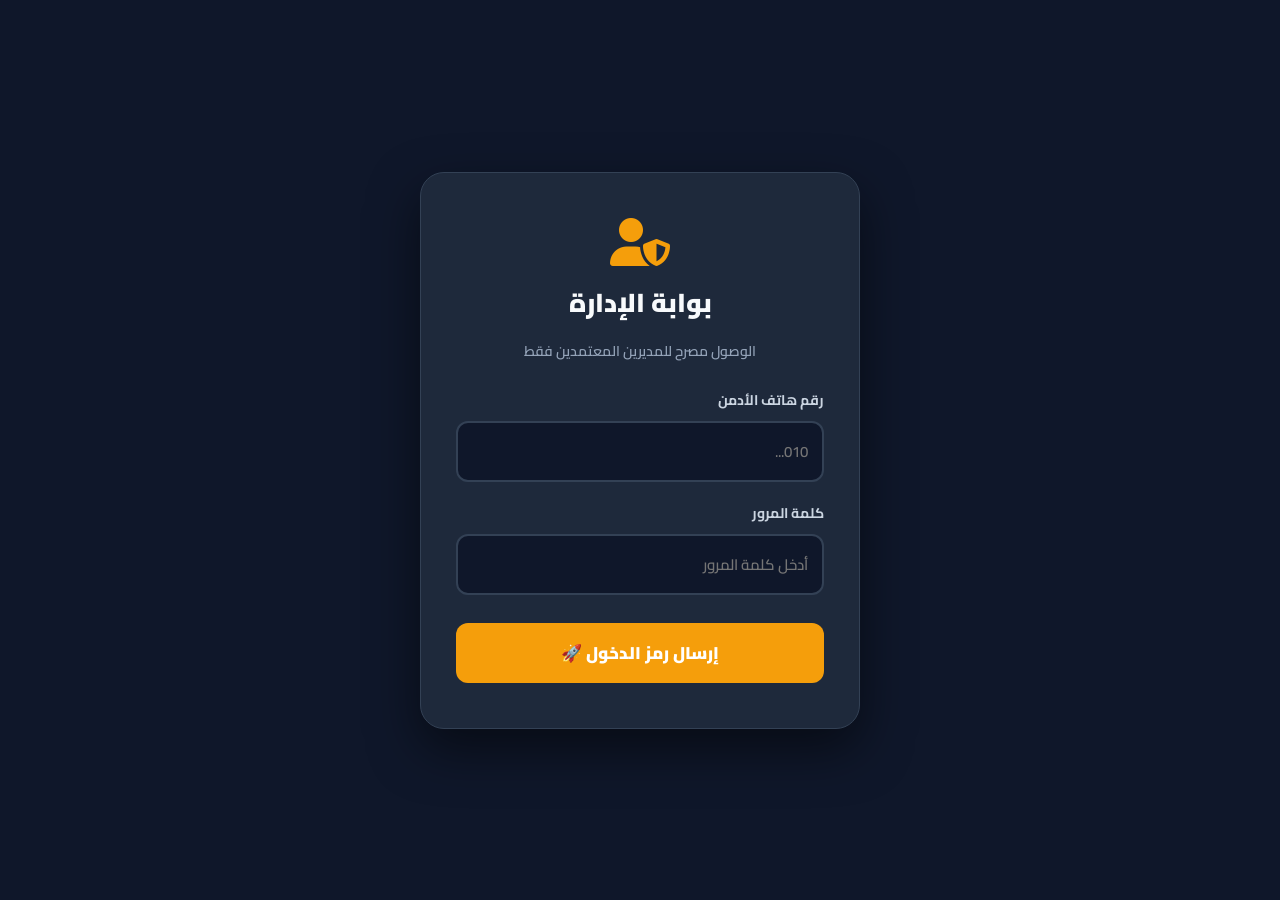
<file: admin-login.html>
<!DOCTYPE html>
<html lang="ar" dir="rtl">
<head>
    <meta charset="UTF-8">
    <meta name="viewport" content="width=device-width, initial-scale=1.0">
    <title>تسجيل دخول الإدارة - Primee</title>
    <link href="https://fonts.googleapis.com/css2?family=Cairo:wght@400;600;800;900&display=swap" rel="stylesheet">
    <link rel="stylesheet" href="https://cdnjs.cloudflare.com/ajax/libs/font-awesome/6.4.0/css/all.min.css">
    <link rel="stylesheet" href="style.css">
    <style>
        body { 
            background-color: #0f172a; 
            display: flex; 
            justify-content: center; 
            align-items: center; 
            min-height: 100vh; 
            margin: 0; 
            font-family: 'Cairo', sans-serif;
        }
        .admin-login-card { 
            background: #1e293b; 
            padding: 45px 35px; 
            border-radius: 24px; 
            box-shadow: 0 20px 50px rgba(0,0,0,0.5); 
            width: 100%; 
            max-width: 440px; 
            text-align: center; 
            border: 1px solid #334155; 
            box-sizing: border-box;
        }
        .admin-logo i { 
            font-size: 48px; 
            color: #f59e0b; 
            margin-bottom: 12px; 
        }
        .admin-login-card h2 { 
            color: #f8fafc; 
            font-size: 26px; 
            font-weight: 900; 
            margin: 0 0 8px 0; 
        }
        .admin-login-card p { 
            color: #94a3b8; 
            margin-bottom: 25px; 
            font-weight: 600; 
            font-size: 14px;
            line-height: 1.5;
        }
        .form-group { 
            margin-bottom: 18px; 
            text-align: right; 
        }
        .form-group label { 
            color: #cbd5e1; 
            display: block; 
            margin-bottom: 8px; 
            font-weight: 700; 
            font-size: 14px;
        }
        .form-group input { 
            width: 100%; 
            padding: 14px; 
            border-radius: 12px; 
            border: 2px solid #334155; 
            background: #0f172a; 
            color: #fff; 
            font-size: 15px; 
            font-family: 'Cairo'; 
            transition: 0.3s; 
            box-sizing: border-box;
            outline: none;
        }
        .form-group input:focus { 
            border-color: #f59e0b; 
        }
        .otp-input-field {
            text-align: center !important;
            letter-spacing: 6px;
            font-size: 24px !important;
            font-weight: 800;
        }
        .btn-admin-login { 
            width: 100%; 
            background: #f59e0b; 
            color: #fff; 
            border: none; 
            padding: 14px; 
            border-radius: 12px; 
            font-size: 17px; 
            font-weight: 900; 
            cursor: pointer; 
            transition: 0.3s; 
            font-family: 'Cairo'; 
            margin-top: 10px; 
        }
        .btn-admin-login:hover { 
            background: #d97706; 
            transform: translateY(-2px); 
            box-shadow: 0 10px 20px rgba(245, 158, 11, 0.3); 
        }
        .btn-admin-login:disabled {
            opacity: 0.6;
            cursor: not-allowed;
            transform: none;
        }
        .btn-back-step {
            background: transparent;
            border: none;
            color: #94a3b8;
            margin-top: 15px;
            cursor: pointer;
            font-family: 'Cairo';
            font-size: 13px;
            font-weight: 700;
            display: inline-flex;
            align-items: center;
            gap: 6px;
        }
        .btn-back-step:hover { color: #f8fafc; }
    </style>
</head>
<body>

    <div class="admin-login-card">
        <div class="admin-logo">
            <i class="fas fa-user-shield"></i>
        </div>
        <h2>بوابة الإدارة</h2>
        <p id="adminCardSubtitle">الوصول مصرح للمديرين المعتمدين فقط</p>

        <!-- الخطوة 1: الهاتف وكلمة المرور -->
        <form id="adminCredentialsForm">
            <div class="form-group">
                <label>رقم هاتف الأدمن</label>
                <input type="text" id="adminPhoneInput" placeholder="010..." required autocomplete="off">
            </div>
            <div class="form-group">
                <label>كلمة المرور</label>
                <input type="password" id="adminPasswordInput" placeholder="أدخل كلمة المرور" required>
            </div>
            <button type="submit" class="btn-admin-login" id="btnSendAdminOtp">إرسال رمز الدخول 🚀</button>
        </form>

        <!-- الخطوة 2: إدخال OTP (مخفي افتراضياً) -->
        <form id="adminOtpForm" style="display: none;">
            <div class="form-group">
                <label style="text-align: center;">أدخل كود التحقق (OTP) المرسل لواتساب</label>
                <input type="text" id="adminOtpInput" class="otp-input-field" placeholder="------" maxlength="6" required autocomplete="one-time-code">
            </div>
            <button type="submit" class="btn-admin-login" id="btnVerifyAdminOtp" style="background: #10b981;">تأكيد الدخول للنظام ✔️</button>
            <button type="button" class="btn-back-step" id="btnBackToStep1"><i class="fas fa-arrow-right"></i> الرجوع لتعديل البيانات</button>
        </form>
    </div>

    <!-- نافذة التنبيهات -->
    <div class="modal-overlay" id="alertModal">
        <div class="modal-content" style="background: #1e293b; border-color: #334155;">
            <div class="modal-icon" style="color: #ef4444;"><i class="fas fa-exclamation-triangle"></i></div>
            <h3 id="alertTitle" style="color: #f8fafc;">تنبيه</h3>
            <p id="alertMessage" style="color: #94a3b8;">رسالة</p>
            <button class="btn-close-modal" onclick="closeAlertModal()" style="background: #ef4444;">حسناً</button>
        </div>
    </div>

    <script type="module" src="admin-login.js"></script>
    <script>
        function showAlert(title, message) {
            document.getElementById('alertTitle').textContent = title;
            document.getElementById('alertMessage').textContent = message;
            document.getElementById('alertModal').classList.add('active');
        }
        function closeAlertModal() {
            document.getElementById('alertModal').classList.remove('active');
        }
    </script>
</body>
</html>
</file>
<file: style.css>
/* ==========================================================================
   1. المتغيرات والألوان (Variables)
========================================================================== */
:root {
    --bg-body: #f4f7f6;
    --bg-card: #ffffff;
    --text-main: #1e293b;
    --text-muted: #64748b;
    --input-bg: #f8fafc;
    --input-border: #cbd5e1;
    --primary-color: #5b21b6; 
    --primary-hover: #4c1d95;
    --primary-color-rgb: 91, 33, 182;
    --plyr-color-main: #5b21b6; 
}

[data-theme="dark"] {
    --bg-body: #0f172a;
    --bg-card: #1e293b;
    --text-main: #f8fafc;
    --text-muted: #94a3b8;
    --input-bg: #334155;
    --input-border: #475569;
}

/* ==========================================================================
   2. الإعدادات العامة والتخطيط الأساسي (Globals)
========================================================================== */
* { box-sizing: border-box; font-family: 'Cairo', sans-serif; transition: all 0.3s ease; }

body { 
    background-color: var(--bg-body); 
    color: var(--text-main); 
    margin: 0; padding: 0; 
    display: block; 
    min-height: 100vh; 
}

body:not(.index-body):not(.dashboard-body):not(.watch-page-body):not(.parent-report-body) {
    display: flex; justify-content: center; align-items: center; padding: 20px;
}

/* ==========================================================================
   3. الشريط العلوي (Navbar) والقائمة الجانبية
========================================================================== */
.main-navbar {
    display: flex; justify-content: space-between; align-items: center;
    background: var(--bg-card); padding: 15px 40px; box-shadow: 0 4px 20px rgba(0,0,0,0.04);
    position: sticky; top: 0; z-index: 999; border-bottom: 1px solid var(--input-border);
}
.nav-right-side { display: flex; align-items: center; gap: 20px; }
.btn-hamburger { background: none; border: none; font-weight: 800; font-size: 16px; color: var(--text-main); cursor: pointer; display: flex; align-items: center; gap: 8px;}
.nav-brand { color: var(--primary-color); font-size: 24px; font-weight: 900; }
.nav-brand span { color: var(--text-main); }
.nav-links { display: flex; list-style: none; gap: 25px; margin: 0; padding: 0; }
.nav-links a { text-decoration: none; color: var(--text-muted); font-weight: 800; }
.nav-links a:hover, .nav-links a.active { color: var(--primary-color); }
.nav-left-side { display: flex; align-items: center; gap: 15px; }

.btn-nav-login { text-decoration: none; color: var(--primary-color); border: 2px solid var(--primary-color); padding: 8px 20px; border-radius: 12px; font-weight: 800; background: transparent; }
.btn-nav-login:hover { background: var(--primary-color); color: #fff; }
.btn-nav-signup { text-decoration: none; background: var(--primary-color); color: #fff; padding: 10px 25px; border-radius: 12px; font-weight: 800; border: 2px solid var(--primary-color);}
.btn-nav-signup:hover { background: var(--primary-hover); transform: translateY(-2px); }

.theme-toggle { background: var(--input-bg); border: 1px solid var(--input-border); border-radius: 50%; width: 45px; height: 45px; font-size: 20px; cursor: pointer; display: flex; justify-content: center; align-items: center; color: var(--text-main); margin-right: 15px; }
.theme-toggle:hover { transform: rotate(15deg); }

.nav-bell-wrapper { position: relative; cursor: pointer; display: flex; align-items: center; justify-content: center; width: 45px; height: 45px; background: var(--input-bg); border: 1px solid var(--input-border); border-radius: 50%; color: var(--text-main); margin-right: 5px;}
.nav-bell-wrapper:hover { background: rgba(91, 33, 182, 0.1); color: var(--primary-color); border-color: var(--primary-color); }
.nav-bell-wrapper .badge { position: absolute; top: 8px; right: 8px; background: #ef4444; width: 10px; height: 10px; border-radius: 50%; border: 2px solid var(--bg-card); display: none; }
.notifications-dropdown { position: absolute; top: 60px; left: 0; width: 320px; background: var(--bg-card); border-radius: 15px; box-shadow: 0 10px 30px rgba(0,0,0,0.1); border: 1px solid var(--input-border); opacity: 0; visibility: hidden; transform: translateY(10px); transition: 0.3s ease; z-index: 1000; padding: 15px; max-height: 400px; overflow-y: auto;}
.notifications-dropdown.active { opacity: 1; visibility: visible; transform: translateY(0); }
.notifications-dropdown h4 { margin: 0 0 15px 0; color: var(--text-main); font-weight: 900; font-size: 16px; border-bottom: 1px solid var(--input-border); padding-bottom: 10px;}
.notif-item { display: flex; gap: 15px; padding: 10px 0; border-bottom: 1px dashed var(--input-border); }
.notif-item:last-child { border-bottom: none; padding-bottom: 0; }
.notif-icon { width: 40px; height: 40px; border-radius: 50%; display: flex; justify-content: center; align-items: center; background: rgba(91, 33, 182, 0.1); color: var(--primary-color); flex-shrink: 0; font-size: 18px;}
.notif-text p { margin: 0 0 5px 0; font-size: 13px; font-weight: 700; color: var(--text-main); line-height: 1.4;}
.notif-text span { font-size: 11px; color: var(--text-muted); font-weight: 600; }

.logged-in-badge { display: flex; align-items: center; gap: 12px; background: var(--input-bg); padding: 6px 15px; border-radius: 30px; border: 1px solid var(--input-border); cursor: pointer; }
.logged-in-badge:hover { border-color: var(--primary-color); }
.badge-avatar { width: 35px; height: 35px; background: var(--primary-color); color: #fff; border-radius: 50%; display: flex; justify-content: center; align-items: center; overflow: hidden; }
.badge-info { display: flex; flex-direction: column; }
.badge-info .s-name { font-weight: 800; color: var(--text-main); font-size: 14px; }
.badge-info .s-wallet { font-weight: 800; color: #10b981; font-size: 12px; }

.side-drawer { position: fixed; top: 0; right: -300px; width: 280px; height: 100vh; background: var(--bg-card); border-left: 1px solid var(--input-border); box-shadow: -5px 0 25px rgba(0,0,0,0.1); z-index: 1001; display: flex; flex-direction: column; overflow: hidden; transition: 0.4s ease; }
.side-drawer.open { right: 0; }
.drawer-header { flex-shrink: 0; display: flex; justify-content: space-between; align-items: center; padding: 25px; border-bottom: 1px solid var(--input-border); }
.btn-close-drawer { background: none; border: none; font-size: 20px; color: var(--text-muted); cursor: pointer; }
.drawer-links { flex-grow: 1; overflow-y: auto; list-style: none; padding: 20px; margin: 0; display: flex; flex-direction: column; gap: 10px; }
.drawer-links a { display: flex; align-items: center; gap: 15px; text-decoration: none; color: var(--text-main); font-weight: 700; padding: 12px; border-radius: 10px; background: var(--input-bg); }
.drawer-links a:hover { background: rgba(var(--primary-color-rgb), 0.1); color: var(--primary-color); }
.drawer-overlay { position: fixed; top: 0; left: 0; width: 100%; height: 100%; background: rgba(0,0,0,0.6); z-index: 1000; display: none; backdrop-filter: blur(3px); }
.drawer-overlay.active { display: block; }

.mobile-user-profile-card { background: linear-gradient(135deg, var(--bg-card), var(--input-bg)); border: 1px solid var(--input-border); border-radius: 16px; padding: 20px; margin: 20px; text-align: center; box-shadow: 0 10px 25px rgba(0,0,0,0.05); }
.mobile-user-profile-card .m-avatar { width: 65px; height: 65px; margin: 0 auto 15px auto; background: var(--primary-color); color: #fff; border-radius: 50%; display: flex; justify-content: center; align-items: center; font-size: 30px; box-shadow: 0 5px 15px rgba(91,33,182,0.3); border: 3px solid #fff; overflow: hidden; }
.mobile-user-profile-card h4 { margin: 0 0 5px 0; font-size: 18px; font-weight: 900; color: var(--text-main); }
.mobile-user-profile-card .m-wallet { display: inline-block; background: rgba(16, 185, 129, 0.1); color: #10b981; padding: 5px 15px; border-radius: 20px; font-weight: 900; font-size: 14px; margin-bottom: 15px;}
.btn-logout-premium { width: 100%; background: rgba(239, 68, 68, 0.05); color: #ef4444; border: 1px solid rgba(239, 68, 68, 0.2); padding: 10px; border-radius: 12px; font-weight: 800; font-family: 'Cairo'; cursor: pointer; transition: 0.3s; }
.btn-logout-premium:hover { background: #ef4444; color: #fff; }
/* ==========================================================================
   تنسيق أزرار الدخول وإنشاء حساب في القائمة الجانبية (لاب توب وموبايل)
========================================================================== */
.mobile-auth-wrapper {
    display: flex;
    gap: 10px;
    padding: 20px;
    border-bottom: 1px solid var(--input-border);
    background: var(--bg-card);
}

.btn-primary-mobile {
    flex: 1;
    text-align: center;
    text-decoration: none;
    background: var(--primary-color);
    color: #fff !important;
    padding: 10px;
    border-radius: 12px;
    font-weight: 800;
    font-size: 14px;
    border: 2px solid var(--primary-color);
    box-shadow: 0 4px 10px rgba(91, 33, 182, 0.2);
    transition: 0.3s ease;
}

.btn-primary-mobile:hover {
    background: var(--primary-hover);
    transform: translateY(-2px);
}

.btn-secondary-mobile {
    flex: 1;
    text-align: center;
    text-decoration: none;
    background: transparent;
    color: var(--primary-color) !important;
    padding: 10px;
    border-radius: 12px;
    font-weight: 800;
    font-size: 14px;
    border: 2px solid var(--primary-color);
    transition: 0.3s ease;
}

.btn-secondary-mobile:hover {
    background: var(--primary-color);
    color: #fff !important;
    transform: translateY(-2px);
}
/* ==========================================================================
   4. المكونات المشتركة
========================================================================== */
.stats-grid { display: grid; grid-template-columns: repeat(auto-fit, minmax(200px, 1fr)); gap: 20px; margin-bottom: 30px; }
.stat-card { background: var(--bg-card); padding: 25px; border-radius: 20px; border: 1px solid var(--input-border); display: flex; align-items: center; gap: 15px; box-shadow: 0 5px 15px rgba(0,0,0,0.02); }
.stat-icon { width: 55px; height: 55px; border-radius: 50%; display: flex; justify-content: center; align-items: center; font-size: 26px; background: rgba(91,33,182,0.1); color: var(--primary-color); flex-shrink: 0; }
.stat-info { display: flex; flex-direction: column; text-align: right; }
.stat-info h3 { margin: 0; font-size: 26px; color: var(--text-main); font-weight: 900; }
.stat-info p { margin: 0; color: var(--text-muted); font-size: 15px; font-weight: 700; }

.modern-table { width: 100%; border-collapse: collapse; background: var(--bg-card); border-radius: 20px; overflow: hidden; border: 1px solid var(--input-border); box-shadow: 0 5px 20px rgba(0,0,0,0.02); margin-top: 15px; }
.modern-table th, .modern-table td { padding: 18px 20px; text-align: right; border-bottom: 1px solid var(--input-border); color: var(--text-main); font-weight: 700; }
.modern-table th { background: var(--input-bg); font-weight: 900; font-size: 16px; }

/* ==========================================================================
   5. الصفحة الرئيسية (Hero Section) للاب توب
========================================================================== */
.hero-section { padding-bottom: 0 !important; }
.hero-flex-container { position: relative; z-index: 2; width: 100%; max-width: 1300px; margin: 0 auto; padding: 0 20px 0 20px; display: flex; align-items: flex-end !important; justify-content: space-between; flex-wrap: nowrap; gap: 20px; min-height: 600px !important; }

.hero-content { flex: 1.2; text-align: right; z-index: 20 !important; position: relative; display: flex; flex-direction: column; justify-content: center; padding-bottom: 60px; }

.hero-badge { background: var(--bg-card); color: var(--primary-color); padding: 12px 30px; border-radius: 40px; font-weight: 900; font-size: 16px; display: inline-flex; align-items: center; gap: 8px; margin-bottom: 25px; box-shadow: 0 10px 25px rgba(0,0,0,0.08); align-self: flex-start; border: 1px solid rgba(91, 33, 182, 0.1); }
.hero-content h1 { font-size: 60px; font-weight: 900; color: var(--text-main); line-height: 1.2; margin: 0 0 20px 0; text-shadow: 0 2px 10px rgba(0,0,0,0.1); }
.hero-content h1 span { color: var(--primary-color); }
.hero-content p { color: var(--text-main); font-size: 18px; line-height: 1.8; margin-bottom: 30px; font-weight: 700; text-shadow: 0 2px 5px rgba(255,255,255,0.4); max-width: 600px; }

.hero-buttons { display: flex; gap: 15px; position: relative; z-index: 30 !important; }
.btn-primary-hero { text-decoration: none; background: var(--primary-color); color: #fff; padding: 15px 35px; border-radius: 12px; font-weight: 900; font-size: 18px; display: flex; align-items: center; gap: 10px; border: 2px solid var(--primary-color); box-shadow: 0 10px 20px rgba(91,33,182,0.2);}
.btn-primary-hero:hover { background: var(--primary-hover); transform: translateY(-3px); box-shadow: 0 15px 25px rgba(91,33,182,0.4); }
.btn-secondary-hero { text-decoration: none; background: var(--bg-card); color: var(--text-main); border: 2px solid var(--input-border); padding: 15px 35px; border-radius: 12px; font-weight: 900; font-size: 18px; display: flex; align-items: center; gap: 10px; box-shadow: 0 10px 20px rgba(0,0,0,0.05);}
.btn-secondary-hero:hover { border-color: var(--primary-color); color: var(--primary-color); transform: translateY(-3px); }

.hero-image { flex: 1; display: flex; flex-direction: column; justify-content: flex-end !important; align-items: center; position: relative; z-index: 5 !important; height: 600px !important; width: 100%; max-width: 500px !important; }
.flying-logo { width: 160px !important; position: absolute; top: 40px !important; left: 0px; z-index: 15; filter: drop-shadow(0 10px 15px rgba(0,0,0,0.2)); animation: smoothFloat 4s ease-in-out infinite alternate; }
.hero-fade-slider { width: 100% !important; height: 100% !important; overflow: visible !important; position: absolute !important; bottom: 0 !important; left: 0 !important; }
.hero-slide-fade { background: transparent !important; box-shadow: none !important; border: none !important; height: 100% !important; display: flex !important; flex-direction: column !important; justify-content: flex-end !important; align-items: center !important; text-align: center; padding-bottom: 40px !important; }
.teacher-glow-bg { position: absolute !important; bottom: 10% !important; left: 50%; transform: translateX(-50%); width: 350px !important; height: 350px !important; background: radial-gradient(circle, var(--primary-color) 0%, transparent 70%); border-radius: 50%; z-index: 1; opacity: 0.6; animation: pulseGlow 3s infinite alternate; }
.teacher-fade-png { position: absolute !important; bottom: -10px !important; left: 50% !important; transform: translateX(-50%) !important; height: 95% !important; width: auto !important; min-width: 350px !important; object-fit: contain !important; object-position: bottom !important; z-index: 2; filter: drop-shadow(0 20px 30px rgba(0,0,0,0.5)); transition: 0.4s ease-out; margin: 0 !important; }
.hero-slide-fade:hover .teacher-fade-png { transform: translateX(-50%) scale(1.05) !important; }

.bottom-cloud-fade { position: absolute; bottom: 0; left: 0; width: 100%; height: 35%; background: linear-gradient(to top, var(--bg-card) 5%, transparent 100%); z-index: 10 !important; pointer-events: none; border-radius: 0 0 30px 30px; }

.hero-teacher-info { text-align: center; width: 100%; opacity: 0; transform: translateY(20px); transition: 0.4s ease; position: absolute; bottom: 20px; z-index: 20 !important; display: flex; flex-direction: column; align-items: center; gap: 5px; }
.swiper-slide-active .hero-teacher-info { opacity: 1; transform: translateY(0); }
.hero-teacher-name { font-size: 20px !important; font-weight: 900 !important; color: var(--text-main); background: rgba(255,255,255,0.9); padding: 5px 25px; border-radius: 20px; box-shadow: 0 5px 15px rgba(0,0,0,0.1); margin: 0 !important; font-family: 'Cairo', sans-serif; }
.hero-teacher-subject { background: var(--primary-color); color: #fff; padding: 5px 25px !important; border-radius: 20px; font-size: 16px !important; font-weight: bold; z-index: 15; box-shadow: 0 4px 15px rgba(91,33,182,0.4); display: inline-block;}

@keyframes pulseGlow { 0% { transform: scale(1) translateX(-50%); opacity: 0.4; } 100% { transform: scale(1.1) translateX(-45%); opacity: 0.7; } }
@keyframes smoothFloat { 0% { transform: translateY(0px); } 100% { transform: translateY(-15px); } }

/* ==========================================================================
   🚨 6. تظبيط الموبايل الشامل (Responsive) - العظمة وإنقاذ الخراب 🚨
========================================================================== */
@media (max-width: 991px) {
    /* النافبار */
    .main-navbar { padding: 10px 15px !important; flex-wrap: nowrap !important; } 
    .nav-links, .btn-nav-login, .btn-nav-signup, .logged-in-badge { display: none !important; } 
    
    .nav-right-side { gap: 10px !important; }
    .theme-toggle, .nav-bell-wrapper { width: 35px !important; height: 35px !important; font-size: 14px !important; margin-right: 0 !important;}
    .nav-brand { font-size: 20px !important; }
    .btn-hamburger { font-size: 14px !important; padding: 5px !important; }

    /* 🚨 الهيرو سيكشن - بناء طبيعي واحترافي 🚨 */
    .hero-wrapper {
        border-radius: 20px !important;
        margin: 15px !important;
        overflow: hidden !important;
    }
    
    .hero-flex-container { 
        display: flex !important;
        flex-direction: column !important; 
        align-items: center !important;
        text-align: center !important; 
        padding: 30px 15px 0 15px !important; 
        gap: 0 !important; 
        min-height: 650px !important; /* طول مناسب جداً يلم كل حاجة براحتها */
        position: relative !important;
    }
    
    /* 1. قسم النص (البادج والعنوان) - طبيعي بدون Position */
    .hero-content { 
        position: relative !important; 
        flex: none !important; 
        width: 100% !important; 
        padding: 0 !important; 
        z-index: 20 !important; 
        display: flex !important;
        flex-direction: column !important;
        align-items: center !important;
    }
    .hero-badge { margin: 0 auto 10px auto !important; font-size: 12px !important; padding: 6px 15px !important;}
    .hero-content h1 { font-size: 28px !important; margin: 0 0 10px 0 !important; line-height: 1.4 !important; }
    .hero-content p { display: none !important; } /* إخفاء النص الطويل */
    
    /* 🚨 2. قسم الأزرار - نزلناه بشكل طبيعي تحت العنوان، ومستحيل يركب عليه 🚨 */
    .hero-buttons { 
        position: relative !important; /* 👈 السر هنا: لغينا الـ Absolute */
        bottom: auto !important; 
        left: auto !important; 
        transform: none !important; 
        width: 90% !important; 
        display: flex !important;
        flex-direction: row !important; 
        justify-content: center !important; 
        gap: 10px !important; 
        z-index: 30 !important; 
        margin: 15px auto 0 auto !important; /* 👈 مسافة فوقه وتحته ليفصل عن النص والصورة */
    }
    .btn-primary-hero, .btn-secondary-hero { 
        flex: 1 !important; 
        padding: 12px 5px !important; 
        font-size: 13px !important; 
        text-align: center !important;
        justify-content: center !important; 
        border-radius: 12px !important; 
        white-space: nowrap !important; 
    }
    
    /* 🚨 3. صورة المدرس - في الأرضية تماماً 🚨 */
    .hero-image { 
        position: absolute !important;
        bottom: 0 !important;
        left: 0 !important;
        width: 100% !important; 
        height: 420px !important; /* ارتفاع المدرس ثابت عشان ميطلعش لفوق */
        margin: 0 !important; 
        z-index: 5 !important; 
    }
    .hero-fade-slider { width: 100% !important; height: 100% !important; position: absolute !important; bottom: 0 !important; left: 0 !important; transform: none !important;}
    
    .teacher-fade-png { 
        position: absolute !important;
        bottom: -5px !important; /* لازق في الأرض */
        left: 50% !important; 
        transform: translateX(-50%) !important;
        height: 100% !important;
        max-height: 420px !important;
        width: auto !important;
        object-fit: contain !important;
        object-position: bottom !important;
        margin: 0 !important;
    } 
    .teacher-glow-bg { width: 220px !important; height: 220px !important; bottom: 10% !important; }
    
    /* إخفاء معلومات المدرس واللوجو الطاير */
    .hero-teacher-info { display: none !important; }
    .flying-logo { display: none !important; }

    /* زرار ماجي (آمن في الأسفل يمين) */
    .floating-ai-btn {
        bottom: 20px !important;
        right: 15px !important;
        padding: 8px 12px !important;
        font-size: 13px !important;
        z-index: 9999 !important;
    }
    .floating-ai-btn img { width: 22px !important; height: 22px !important; }

    /* باقي الأقسام العادية في الموبايل */
    .creative-tip-card { flex-direction: column-reverse; text-align: center; padding: 40px 20px 30px; gap: 20px; }
    .creative-tip-card.reverse { flex-direction: column-reverse; }
    .creative-tip-content p { max-width: 100%; }
    .creative-tip-number { top: -10px; right: 50%; transform: translateX(50%); font-size: 100px; }
    .section-header { flex-direction: column; gap: 15px; text-align: center; }
    .about-card, .footer-card { padding: 30px 20px; }
    .footer-contact-info { flex-direction: column; width: 100%; }
    .footer-bottom { flex-direction: column; justify-content: center; }
    
    .split-container { flex-direction: column; min-height: auto; border-radius: 20px; }
    .brand-side { padding: 30px 20px; }
    .form-side { padding: 30px 20px; }
    .two-cols { flex-direction: column; gap: 0; }

    .dashboard-container, .watch-container { grid-template-columns: 1fr; margin-top: 20px; }
    .dash-header { flex-direction: column-reverse; align-items: flex-start; }
    .search-bar { width: 100%; max-width: 100%; }
    
    .mobile-dash-header { display: flex; }
    .dash-sidebar { position: fixed; top: 0; right: -300px; width: 280px; height: 100vh; z-index: 1005; border-radius: 0; border: none; border-left: 1px solid var(--input-border); transition: 0.4s ease; display: flex; flex-direction: column; background: var(--bg-card); box-shadow: -5px 0 25px rgba(0,0,0,0.1); }
    .dash-sidebar.active { right: 0; }
    .close-mobile-sidebar { display: block; }
    
    .parent-report-body .report-header, .parent-report-body .student-card { flex-direction: column; text-align: center; justify-content: center; }
    .parent-report-body .student-info p { justify-content: center; }
    .modern-table { display: block; overflow-x: auto; white-space: nowrap; }
}

/* ==========================================================================
   7. باقي التصميمات (الكورسات والباقات) 
========================================================================== */
.latest-courses-slider .swiper-slide, 
.top-courses-slider .swiper-slide,
.packages-slider .swiper-slide { width: 320px !important; height: auto; }

.course-slide-card { background: var(--bg-card); border: 1px solid var(--input-border); border-radius: 15px; padding: 15px; text-align: right; display: flex; flex-direction: column; height: 100%; transition: 0.3s; }
.course-slide-card:hover { border-color: var(--primary-color); box-shadow: 0 10px 25px rgba(91,33,182,0.1); transform: translateY(-5px); }
.c-slide-img { aspect-ratio: 16/9; border-radius: 10px; margin-bottom: 15px; background-color: #0f172a; background-size: cover; background-position: center; }

.section-header { display: flex; justify-content: space-between; align-items: center; margin-bottom: 30px; }
.section-header h2 { font-size: 32px; font-weight: 900; color: var(--text-main); margin: 0; }
.view-all { color: var(--primary-color); font-weight: 800; text-decoration: none; display: flex; align-items: center; gap: 8px; }

.packages-filters-container { display: flex; justify-content: center; gap: 15px; margin: 40px auto; flex-wrap: wrap; padding: 0 20px; }
.modern-filter-btn { background: var(--bg-card); border: 2px solid var(--input-border); color: var(--text-muted); padding: 12px 25px; border-radius: 15px; font-size: 16px; font-weight: 800; cursor: pointer; }
.modern-filter-btn:hover { border-color: var(--primary-color); color: var(--primary-color); transform: translateY(-3px); }
.modern-filter-btn.active { background: var(--primary-color); color: #fff; border-color: var(--primary-color); box-shadow: 0 8px 20px rgba(91, 33, 182, 0.3); }

.sub-filters-container { display: none; justify-content: center; gap: 10px; margin-top: 15px; margin-bottom: 25px; flex-wrap: wrap; padding: 0 20px; animation: fadeIn 0.3s ease; }
.sub-filter-btn { background: var(--input-bg); border: 1px solid var(--input-border); color: var(--text-muted); padding: 8px 20px; border-radius: 20px; font-size: 14px; font-weight: 700; cursor: pointer; transition: 0.3s; }
.sub-filter-btn:hover { border-color: var(--primary-color); color: var(--primary-color); }
.sub-filter-btn.active { background: rgba(91,33,182,0.1); color: var(--primary-color); border-color: var(--primary-color); }

@keyframes fadeIn { from { opacity: 0; transform: translateY(-10px); } to { opacity: 1; transform: translateY(0); } }

.teachers-section { max-width: 1200px; margin: 80px auto; padding: 0 20px; }
.teachers-slider { padding: 40px 0 60px 0 !important; overflow: hidden; }
.teachers-slider .swiper-slide { width: 320px; height: 320px; opacity: 0.4; transition: opacity 0.3s ease; border-radius: 20px; overflow: hidden; position: relative; box-shadow: 0 10px 30px rgba(0,0,0,0.1); }
.teachers-slider .swiper-slide-active { opacity: 1; box-shadow: 0 15px 40px rgba(91, 33, 182, 0.4); }
.cover-card-img { width: 100%; height: 100%; object-fit: cover; }
.cover-card-fade { position: absolute; bottom: 0; left: 0; width: 100%; height: 70%; background: linear-gradient(to top, rgba(15, 23, 42, 1) 10%, rgba(91, 33, 182, 0.8) 60%, transparent 100%); display: flex; flex-direction: column; justify-content: flex-end; padding: 20px; text-align: center; }
.cover-card-fade h3 { color: #fff; margin: 0 0 5px 0; font-size: 24px; font-weight: 900; text-shadow: 0 2px 4px rgba(0,0,0,0.5); }
.cover-card-fade p { color: #cbd5e1; margin: 0 0 15px 0; font-size: 14px; font-weight: 700; }
.cover-card-btn { background: #f59e0b; color: #fff; border: none; padding: 12px; border-radius: 12px; font-family: 'Cairo'; font-weight: 800; font-size: 15px; cursor: pointer; transition: 0.3s; }
.cover-card-btn:hover { background: #d97706; transform: translateY(-2px); }

.swiper-button-next, .swiper-button-prev { color: #3b82f6 !important; background: #fff; width: 45px !important; height: 45px !important; border-radius: 50%; box-shadow: 0 5px 15px rgba(0,0,0,0.1); top: auto !important; bottom: 0px !important; }
.swiper-button-next::after, .swiper-button-prev::after { font-size: 20px !important; font-weight: bold; }
.swiper-pagination-bullet-active { background-color: var(--primary-color) !important; }

.teachers-grid-active .swiper-wrapper { grid-template-columns: repeat(auto-fill, minmax(280px, 1fr)) !important; }
.teachers-grid-active .swiper-slide { width: 100% !important; margin-right: 0 !important; opacity: 1 !important; height: auto !important; aspect-ratio: 1/1; transform: none !important; }
.teachers-grid-active .swiper-pagination, .teachers-grid-active .swiper-button-next, .teachers-grid-active .swiper-button-prev { display: none !important; }

.packages-grid { display: grid; grid-template-columns: repeat(auto-fill, minmax(320px, 1fr)); gap: 30px; }
.premium-package-card { background: linear-gradient(145deg, var(--bg-card), var(--input-bg)); border-radius: 24px; padding: 30px; border: 1px solid rgba(91, 33, 182, 0.2); box-shadow: 0 10px 30px rgba(0,0,0,0.05); position: relative; overflow: hidden; transition: 0.4s ease; display: flex; flex-direction: column; z-index: 1; height: 100%;}
.premium-package-card::before { content: ''; position: absolute; top: -50%; left: -50%; width: 200%; height: 200%; background: radial-gradient(circle, rgba(91,33,182,0.05) 0%, transparent 70%); z-index: -1; transition: 0.5s; }
.premium-package-card:hover { transform: translateY(-10px); border-color: var(--primary-color); box-shadow: 0 20px 40px rgba(91, 33, 182, 0.15); }
.premium-package-card:hover::before { background: radial-gradient(circle, rgba(245,158,11,0.08) 0%, transparent 70%); }
.pkg-glow-image { width: 100%; aspect-ratio: 16/9; background-color: #0f172a; border-radius: 16px; margin-bottom: 20px; box-shadow: 0 5px 15px rgba(0,0,0,0.2); object-fit: cover; }

/* ==========================================================================
   8. قسم النصائح
========================================================================== */
.creative-tips-section { max-width: 900px; margin: 80px auto; padding: 0 20px; }
.creative-tips-container { display: flex; flex-direction: column; gap: 30px; }
.creative-tip-card { display: flex; align-items: center; justify-content: space-between; padding: 30px 40px; border-radius: 24px; position: relative; overflow: hidden; box-shadow: 0 10px 30px rgba(0,0,0,0.05); }
.creative-tip-card:hover { transform: translateY(-5px); }
.creative-tip-card.reverse { flex-direction: row-reverse; }
.creative-tip-content { flex: 1; z-index: 2; padding: 0 20px;}
.creative-tip-number { position: absolute; top: -20px; left: -10px; font-size: 140px; font-weight: 900; color: #000; opacity: 0.05; line-height: 1; font-family: sans-serif; }
.creative-tip-card.reverse .creative-tip-number { left: auto; right: -10px; }
.creative-tip-content h3 { font-size: 24px; color: #1e293b; margin: 0 0 10px 0; font-weight: 900; }
.creative-tip-content p { font-size: 16px; color: #334155; margin: 0; line-height: 1.6; font-weight: 600;}
.creative-tip-image { width: 140px; z-index: 2; }
.creative-tip-image img { width: 100%; height: auto; filter: drop-shadow(0 10px 15px rgba(0,0,0,0.1)); }

.creative-tip-card.style-1 { background-color: #d1fae5; border: 1px solid #a7f3d0; }
.creative-tip-card.style-2 { background-color: #cffafe; border: 1px solid #bae6fd; }
.creative-tip-card.style-3 { background-color: #e0e7ff; border: 1px solid #c7d2fe; }
.creative-tip-card.style-4 { background-color: #fef3c7; border: 1px solid #fde68a; }

[data-theme="dark"] .creative-tip-card.style-1 { background-color: rgba(16, 185, 129, 0.1) !important; border-color: rgba(16, 185, 129, 0.2) !important; }
[data-theme="dark"] .creative-tip-card.style-2 { background-color: rgba(14, 165, 233, 0.1) !important; border-color: rgba(14, 165, 233, 0.2) !important; }
[data-theme="dark"] .creative-tip-card.style-3 { background-color: rgba(99, 102, 241, 0.1) !important; border-color: rgba(99, 102, 241, 0.2) !important; }
[data-theme="dark"] .creative-tip-card.style-4 { background-color: rgba(245, 158, 11, 0.1) !important; border-color: rgba(245, 158, 11, 0.2) !important; }
[data-theme="dark"] .creative-tip-content h3 { color: var(--text-main) !important; }
[data-theme="dark"] .creative-tip-content p { color: var(--text-muted) !important; }
[data-theme="dark"] .creative-tip-number { color: #ffffff !important; opacity: 0.03 !important; }

/* ==========================================================================
   9. الفوتر
========================================================================== */
.modern-footer-container { max-width: 1200px; margin: 80px auto 30px; padding: 0 20px; }
.footer-card { background: var(--bg-card); border-radius: 30px; padding: 50px; box-shadow: 0 10px 40px rgba(0,0,0,0.03); display: flex; flex-direction: column; align-items: center; text-align: center; border: 1px solid var(--input-border); }
.footer-logo { display: flex; align-items: center; gap: 15px; margin-bottom: 20px; }
.footer-logo img { width: 50px; }
.footer-logo h3 { margin: 0; font-size: 28px; font-weight: 900; color: var(--primary-color); }
.footer-desc { color: var(--text-muted); max-width: 500px; line-height: 1.8; margin-bottom: 30px; font-weight: 600;}
.footer-contact-info { display: flex; flex-wrap: wrap; justify-content: center; gap: 20px; margin-bottom: 35px; }
.contact-item { background: var(--input-bg); padding: 10px 20px; border-radius: 20px; color: var(--text-main); font-weight: 600; display: flex; align-items: center; gap: 10px; border: 1px solid var(--input-border); }
.contact-item i { color: var(--primary-color); }

.footer-bottom { text-align: center; margin-top: 30px; color: var(--text-muted); font-weight: 600; display: flex; justify-content: space-between; align-items: center; flex-wrap: wrap; gap: 15px; padding: 0 20px; }
.footer-links-inline a { color: var(--text-muted); text-decoration: none; font-weight: 700; transition: 0.3s; }
.footer-links-inline a:hover { color: var(--primary-color); }

.dev-credit-premium { font-size: 14px; font-weight: 700; color: var(--text-muted); display: flex; align-items: center; gap: 6px;}
.dev-credit-premium a { background: linear-gradient(90deg, #5b21b6, #d946ef); -webkit-background-clip: text; -webkit-text-fill-color: transparent; font-weight: 900; text-decoration: none; font-size: 16px; transition: 0.3s; }
.dev-credit-premium a:hover { opacity: 0.8; }

/* المساعد الذكي ماجي */
.floating-ai-btn { position: fixed; bottom: 100px; right: 30px; background: linear-gradient(135deg, var(--primary-color), #d946ef); color: #fff; padding: 12px 25px; border-radius: 30px; display: flex; align-items: center; gap: 10px; font-weight: 900; font-size: 16px; box-shadow: 0 10px 25px rgba(91, 33, 182, 0.4); z-index: 998; cursor: pointer; border: 2px solid rgba(255,255,255,0.2); transition: 0.3s; }
.floating-ai-btn img { width: 30px; height: 30px; border-radius: 50%; border: 2px solid #fff;}
.floating-ai-btn:hover { transform: translateY(-5px); box-shadow: 0 15px 30px rgba(91, 33, 182, 0.6); }

.ai-chat-modal { position: fixed; bottom: 160px; right: 30px; width: 350px; background: var(--bg-card); border-radius: 20px; box-shadow: 0 15px 40px rgba(0,0,0,0.15); border: 1px solid var(--input-border); z-index: 999; display: flex; flex-direction: column; overflow: hidden; opacity: 0; visibility: hidden; transform: translateY(20px); transition: 0.3s ease; }
.ai-chat-modal.active { opacity: 1; visibility: visible; transform: translateY(0); }
.ai-chat-header { background: linear-gradient(135deg, var(--primary-color), #d946ef); color: #fff; padding: 15px 20px; display: flex; justify-content: space-between; align-items: center; }
.ai-chat-header h3 { margin: 0; font-size: 16px; font-weight: 900; display: flex; align-items: center; gap: 10px;}
.ai-chat-header img { width: 30px; height: 30px; border-radius: 50%; border: 2px solid #fff;}
.ai-close-btn { background: none; border: none; color: #fff; font-size: 18px; cursor: pointer; }
.ai-chat-body { padding: 20px; height: 300px; overflow-y: auto; background: var(--bg-body); display: flex; flex-direction: column; gap: 10px;}
.ai-msg { background: #fff; padding: 10px 15px; border-radius: 15px 15px 0 15px; font-size: 14px; font-weight: 600; color: var(--text-main); align-self: flex-start; max-width: 80%; border: 1px solid var(--input-border); box-shadow: 0 2px 5px rgba(0,0,0,0.02);}
.user-msg { background: var(--primary-color); color: #fff; padding: 10px 15px; border-radius: 15px 15px 15px 0; font-size: 14px; font-weight: 600; align-self: flex-end; max-width: 80%; box-shadow: 0 2px 5px rgba(91,33,182,0.2);}
.ai-chat-input { display: flex; padding: 10px; background: var(--bg-card); border-top: 1px solid var(--input-border);}
.ai-chat-input input { flex: 1; padding: 10px 15px; border: 1px solid var(--input-border); border-radius: 20px; background: var(--input-bg); color: var(--text-main); font-size: 14px; outline: none; }
.ai-chat-input button { background: var(--primary-color); color: #fff; border: none; width: 40px; height: 40px; border-radius: 50%; margin-right: 10px; cursor: pointer; display: flex; justify-content: center; align-items: center; }

/* ==========================================================================
   10. النوافذ المنبثقة (Modals) وصفحات الدخول
========================================================================== */
.modal-overlay, .custom-modal-overlay { position: fixed; top: 0; left: 0; width: 100%; height: 100%; background-color: rgba(0, 0, 0, 0.7); backdrop-filter: blur(5px); display: flex; justify-content: center; align-items: center; z-index: 9999; opacity: 0; visibility: hidden; }
.modal-overlay.active, .custom-modal-overlay.active { opacity: 1; visibility: visible; }
.modal-content, .custom-modal-content { background-color: var(--bg-card); padding: 40px; border-radius: 24px; text-align: center; width: 90%; max-width: 400px; transform: translateY(20px) scale(0.95); box-shadow: 0 20px 40px rgba(0,0,0,0.2); border: 1px solid var(--input-border);}
.modal-overlay.active .modal-content, .custom-modal-overlay.active .custom-modal-content { transform: translateY(0) scale(1); }
.modal-icon { font-size: 50px; margin-bottom: 15px; }
.modal-content h3, .custom-modal-content h3 { color: var(--primary-color); margin: 15px 0 10px; font-size: 22px; font-weight: 800; }
.modal-content p, .custom-modal-content p { color: var(--text-muted); margin-bottom: 25px; font-size: 15px; font-weight: 600;}
.modal-actions { display: flex; gap: 15px; justify-content: center; }
.modal-content button, .custom-modal-content button { background-color: var(--primary-color); color: white; border: none; padding: 12px 35px; border-radius: 12px; font-size: 16px; font-weight: 800; cursor: pointer; margin-top: 15px; }
.modal-content button:hover, .custom-modal-content button:hover { background-color: var(--primary-hover); transform: translateY(-2px); box-shadow: 0 5px 15px rgba(91,33,182,0.3); }
.modal-content button.btn-cancel, .custom-modal-content button.btn-cancel { background-color: var(--input-bg); color: var(--text-muted); box-shadow: none; border: 1px solid var(--input-border); }
.modal-content button.btn-cancel:hover, .custom-modal-content button.btn-cancel:hover { background-color: var(--input-border); color: var(--text-main); }
* ==========================================================================
   9. النوافذ المنبثقة (Modals) وصفحات الدخول
========================================================================== */
.modal-overlay, .custom-modal-overlay { position: fixed; top: 0; left: 0; width: 100%; height: 100%; background-color: rgba(0, 0, 0, 0.7); backdrop-filter: blur(5px); display: flex; justify-content: center; align-items: center; z-index: 9999; opacity: 0; visibility: hidden; }
.modal-overlay.active, .custom-modal-overlay.active { opacity: 1; visibility: visible; }
.modal-content, .custom-modal-content { background-color: var(--bg-card); padding: 40px; border-radius: 24px; text-align: center; width: 90%; max-width: 400px; transform: translateY(20px) scale(0.95); box-shadow: 0 20px 40px rgba(0,0,0,0.2); border: 1px solid var(--input-border);}
.modal-overlay.active .modal-content, .custom-modal-overlay.active .custom-modal-content { transform: translateY(0) scale(1); }
.modal-icon { font-size: 50px; margin-bottom: 15px; }
.modal-content h3, .custom-modal-content h3 { color: var(--primary-color); margin: 15px 0 10px; font-size: 22px; font-weight: 800; }
.modal-content p, .custom-modal-content p { color: var(--text-muted); margin-bottom: 25px; font-size: 15px; font-weight: 600;}
.modal-actions { display: flex; gap: 15px; justify-content: center; }
.modal-content button, .custom-modal-content button { background-color: var(--primary-color); color: white; border: none; padding: 12px 35px; border-radius: 12px; font-size: 16px; font-weight: 800; cursor: pointer; margin-top: 15px; }
.modal-content button:hover, .custom-modal-content button:hover { background-color: var(--primary-hover); transform: translateY(-2px); box-shadow: 0 5px 15px rgba(91,33,182,0.3); }
.modal-content button.btn-cancel, .custom-modal-content button.btn-cancel { background-color: var(--input-bg); color: var(--text-muted); box-shadow: none; border: 1px solid var(--input-border); }
.modal-content button.btn-cancel:hover, .custom-modal-content button.btn-cancel:hover { background-color: var(--input-border); color: var(--text-main); }

/* صفحات الدخول */
.split-container { display: flex; background: var(--bg-card); border-radius: 24px; box-shadow: 0 20px 40px rgba(0,0,0,0.05); overflow: hidden; width: 100%; max-width: 1100px; min-height: 650px; border: 1px solid var(--input-border); }
.brand-side { flex: 1; background: linear-gradient(135deg, #6d28d9, #4c1d95); padding: 40px; display: flex; flex-direction: column; justify-content: center; align-items: center; color: white; text-align: center; }
.brand-side img { height: 100px; margin-bottom: 20px; filter: drop-shadow(0px 4px 6px rgba(0,0,0,0.3)); }
.brand-side h2 { font-weight: 900; font-size: 28px; margin-bottom: 10px; }
.brand-side p { font-size: 16px; opacity: 0.9; margin-bottom: 30px; font-weight: 600;}
.form-side { flex: 1.2; padding: 50px; display: flex; flex-direction: column; justify-content: center; }
.form-header { display: flex; justify-content: space-between; align-items: center; margin-bottom: 30px; }
.form-header h3 { margin: 0; font-size: 24px; font-weight: 900; color: var(--primary-color); }
.form-group { margin-bottom: 20px; }
label { display: block; margin-bottom: 8px; font-weight: 800; font-size: 14px; color: var(--text-muted); }
input, select, textarea { width: 100%; padding: 14px; border: 2px solid var(--input-border); border-radius: 12px; background: var(--input-bg); color: var(--text-main); font-size: 15px; font-weight: 600;}
input:focus, select:focus { outline: none; border-color: var(--primary-color); background: transparent; }
.two-cols { display: flex; gap: 20px; }
.two-cols .form-group { flex: 1; }
.btn-submit { width: 100%; padding: 16px; background: var(--primary-color); color: white; border: none; border-radius: 12px; font-size: 18px; font-weight: 800; cursor: pointer; margin-top: 10px; }
.btn-submit:hover { background: var(--primary-hover); transform: translateY(-2px); box-shadow: 0 10px 20px rgba(91,33,182,0.2); }

/* ==========================================================================
   10. الداش بورد وصفحة الفيديو وولي الأمر
========================================================================== */
.dashboard-container { display: grid; grid-template-columns: 280px minmax(0, 1fr); gap: 30px; max-width: 1400px; margin: 40px auto; padding: 0 20px; align-items: start; }
.watch-container { display: grid; grid-template-columns: minmax(0, 1fr) 350px; gap: 30px; max-width: 1400px; margin: 40px auto; padding: 0 20px; align-items: start; }

.dash-sidebar, .video-sidebar { background: var(--bg-card); border-radius: 24px; padding: 30px 20px; box-shadow: 0 10px 30px rgba(0,0,0,0.03); border: 1px solid var(--input-border); position: sticky; top: 100px; }
.dash-brand { font-size: 28px; font-weight: 900; color: var(--text-main); text-align: center; margin-bottom: 30px; }
.dash-brand span { color: var(--primary-color); }
.dash-nav { list-style: none; padding: 0; margin: 0; display: flex; flex-direction: column; gap: 10px; }
.dash-nav li a { display: flex; align-items: center; gap: 15px; padding: 15px; border-radius: 14px; color: var(--text-muted); text-decoration: none; font-weight: 800; }
.dash-nav li a i { font-size: 18px; width: 20px; text-align: center; }
.dash-nav li a:hover, .dash-nav li a.active { background: rgba(var(--primary-color-rgb), 0.1); color: var(--primary-color); }
.btn-logout { width: 100%; margin-top: 30px; padding: 15px; border: 1px solid rgba(239, 68, 68, 0.3); background: rgba(239, 68, 68, 0.05); color: #ef4444; border-radius: 14px; cursor: pointer; font-weight: 900; display: flex; justify-content: center; align-items: center; gap: 10px; }
.btn-logout:hover { background: #ef4444; color: #fff; }

.dash-main { display: flex; flex-direction: column; gap: 30px; min-width: 0; }
.dash-header { display: flex; justify-content: space-between; align-items: center; gap: 20px; }
.search-bar { flex: 1; position: relative; max-width: 500px; }
.search-bar input { width: 100%; padding: 15px 45px 15px 20px; border-radius: 15px; border: 1px solid var(--input-border); background: var(--bg-card); font-weight: 700; color: var(--text-main); outline: none;}
.search-bar input:focus { border-color: var(--primary-color); box-shadow: 0 0 0 4px rgba(91,33,182,0.1);}
.search-bar i { position: absolute; right: 18px; top: 50%; transform: translateY(-50%); color: var(--text-muted); font-size: 18px;}
.user-quick-info { display: flex; align-items: center; gap: 15px; font-weight: 800; color: var(--text-main); }
.user-avatar { width: 45px; height: 45px; background: var(--primary-color); color: #fff; border-radius: 50%; display: flex; justify-content: center; align-items: center; font-size: 20px; }

.welcome-banner { background: linear-gradient(135deg, var(--primary-color), var(--primary-hover)); color: #fff; padding: 40px; border-radius: 24px; box-shadow: 0 15px 35px rgba(91, 33, 182, 0.2); }
.welcome-banner h1 { margin: 0 0 10px 0; color: #fff !important; font-size: 32px; font-weight: 900; }
.welcome-banner p { margin: 0; font-size: 16px; opacity: 0.9; font-weight: 600; }

.wallet-card { background: var(--bg-card); padding: 30px; border-radius: 24px; border: 1px solid var(--input-border); display: flex; justify-content: space-between; align-items: center; box-shadow: 0 10px 30px rgba(0,0,0,0.03); }
.wallet-info h3 { margin: 0 0 10px 0; color: var(--text-muted); font-size: 16px; font-weight: 800;}
.wallet-amount { font-size: 35px; font-weight: 900; color: var(--text-main); margin: 0; }
.btn-charge { background: var(--input-bg); border: 1px solid var(--input-border); padding: 12px 25px; border-radius: 12px; font-weight: 800; cursor: pointer; color: var(--text-main); }
.btn-charge:hover { background: var(--primary-color); color: #fff; border-color: var(--primary-color); }

.courses-grid { display: grid; grid-template-columns: repeat(auto-fit, minmax(280px, 1fr)); gap: 25px; }

/* فيديو */
.video-main { display: flex; flex-direction: column; gap: 20px; min-width: 0; }
.video-player-wrapper { 
    position: relative !important; width: 100% !important; padding-bottom: 56.25% !important; 
    height: 0 !important; border-radius: 24px !important; overflow: hidden !important; 
    background: #000 !important; box-shadow: 0 15px 35px rgba(0,0,0,0.2) !important; 
    aspect-ratio: unset !important; border: 1px solid var(--input-border);
}
.video-player-wrapper iframe, .video-player-wrapper video, .video-player-wrapper .plyr { 
    position: absolute !important; top: 0 !important; left: 0 !important; width: 100% !important; 
    height: 100% !important; border-radius: 24px !important; margin: 0 !important; padding: 0 !important; 
}
.video-details-card { background: var(--bg-card); padding: 35px; border-radius: 24px; border: 1px solid var(--input-border); box-shadow: 0 10px 30px rgba(0,0,0,0.03); }
.video-details-card h1 { font-size: 28px; font-weight: 900; color: var(--text-main); margin: 0 0 15px 0; }
.video-meta { display: flex; flex-wrap: wrap; gap: 20px; color: var(--text-muted); font-weight: 700; margin-bottom: 20px; padding-bottom: 20px; border-bottom: 1px solid var(--input-border); }
.video-desc h3 { color: var(--text-main); font-size: 20px; margin-bottom: 10px; font-weight: 800;}
.video-desc p { color: var(--text-muted); line-height: 1.8; font-weight: 600; margin: 0; }
.attachments-section { margin-top: 30px; padding-top: 25px; border-top: 1px dashed var(--input-border); }
.attachments-section h3 { margin: 0 0 15px 0; color: var(--text-main); font-weight: 800;}
.attachment-item { display: flex; justify-content: space-between; align-items: center; background: var(--input-bg); padding: 15px 20px; border-radius: 12px; margin-bottom: 10px; border: 1px solid var(--input-border); }
.attachment-item span { font-weight: 700; color: var(--text-main); }
.btn-download { background: rgba(91,33,182,0.1); color: var(--primary-color); padding: 8px 15px; border-radius: 8px; text-decoration: none; font-weight: 800; }
.btn-download:hover { background: var(--primary-color); color: #fff; }

/* تقرير ولي الأمر */
.parent-report-body .report-container { max-width: 900px; margin: 40px auto; padding: 20px; }
.parent-report-body .report-header { display: flex; justify-content: space-between; align-items: center; background: var(--bg-card); padding: 25px 30px; border-radius: 20px; box-shadow: 0 5px 20px rgba(0,0,0,0.03); margin-bottom: 30px; border: 1px solid var(--input-border);}
.parent-report-body .report-header h2 { color: var(--primary-color); margin: 0; font-size: 24px; font-weight: 900; display: flex; align-items: center; gap: 10px;}
.parent-report-body .student-card { background: var(--bg-card); padding: 30px; border-radius: 20px; box-shadow: 0 10px 30px rgba(0,0,0,0.04); display: flex; align-items: center; gap: 20px; margin-bottom: 30px; border: 1px solid var(--input-border);}
.parent-report-body .student-avatar { width: 90px; height: 90px; background: rgba(91, 33, 182, 0.1); color: var(--primary-color); border-radius: 50%; display: flex; justify-content: center; align-items: center; font-size: 40px; flex-shrink: 0; }
.parent-report-body .student-info h3 { margin: 0 0 10px 0; font-size: 26px; color: var(--text-main); font-weight: 900;}
.parent-report-body .student-info p { margin: 0 0 5px 0; color: var(--text-muted); font-weight: 700; display: flex; align-items: center; gap: 8px;}

/* ==========================================================================
   11. الموبايل الشامل (Responsive) 📱
========================================================================== */
.mobile-dash-header { display: none; justify-content: space-between; align-items: center; padding: 15px 20px; background: var(--bg-card); border-bottom: 1px solid var(--input-border); }
.close-mobile-sidebar { display: none; background: none; border: none; font-size: 24px; color: var(--text-muted); position: absolute; top: 20px; left: 20px; cursor: pointer; z-index: 1002;}

.mobile-auth-wrapper { padding: 25px 20px; border-bottom: 1px solid var(--input-border); display: flex; flex-direction: column; gap: 15px; flex-shrink: 0;}
.btn-primary-mobile { background: var(--primary-color); color: #fff; padding: 12px; border-radius: 12px; text-align: center; text-decoration: none; font-weight: 800; }
.btn-secondary-mobile { background: transparent; border: 2px solid var(--primary-color); color: var(--primary-color); padding: 10px; border-radius: 12px; text-align: center; text-decoration: none; font-weight: 800; }
.drawer-divider { height: 1px; background: var(--input-border); margin: 15px 20px; }
.drawer-subtitle { padding: 0 20px; color: var(--text-muted); font-size: 14px; font-weight: 800; display: block; margin-bottom: 10px; }
.mobile-user-profile { display: flex; align-items: center; gap: 15px; background: var(--input-bg); padding: 15px; border-radius: 15px; cursor: pointer; border: 1px solid var(--input-border); }
.mobile-user-profile .m-avatar { width: 50px; height: 50px; background: var(--primary-color); color: #fff; border-radius: 50%; display: flex; justify-content: center; align-items: center; font-size: 24px; overflow: hidden; }
.mobile-user-profile .m-info h4 { margin: 0 0 5px 0; color: var(--text-main); font-size: 16px; font-weight: 900;}
.mobile-user-profile .m-info span { color: #10b981; font-weight: 800; font-size: 13px; }
.btn-logout-mobile { background: rgba(239, 68, 68, 0.1); color: #ef4444; border: none; padding: 12px; border-radius: 12px; font-weight: 800; font-family: 'Cairo'; cursor: pointer; display: flex; align-items: center; justify-content: center; gap: 8px; margin-top: 10px; }

@media (max-width: 991px) {
    .main-navbar { padding: 15px 20px; }
    .nav-links, .btn-nav-login, .btn-nav-signup, .theme-toggle { display: none; }
    .hero-section { flex-direction: column-reverse; text-align: center; margin: 30px auto; gap: 30px; }
    .hero-content h1 { font-size: 35px; }
    .hero-buttons { flex-direction: column; }
    .btn-primary-hero, .btn-secondary-hero { justify-content: center; }
    .animated-logo-container { max-width: 250px; height: 250px; }
    .main-animated-logo { max-width: 200px; }
    .creative-tip-card { flex-direction: column-reverse; text-align: center; padding: 40px 20px 30px; gap: 20px; }
    .creative-tip-card.reverse { flex-direction: column-reverse; }
    .creative-tip-content p { max-width: 100%; }
    .creative-tip-number { top: -10px; right: 50%; transform: translateX(50%); font-size: 100px; }
    .section-header { flex-direction: column; gap: 15px; text-align: center; }
    .about-card, .footer-card { padding: 30px 20px; }
    .footer-contact-info { flex-direction: column; width: 100%; }
    .footer-bottom { flex-direction: column; justify-content: center; }
    
    .split-container { flex-direction: column; min-height: auto; border-radius: 20px; }
    .brand-side { padding: 30px 20px; }
    .form-side { padding: 30px 20px; }
    .two-cols { flex-direction: column; gap: 0; }
    .logged-in-badge { padding: 5px; }
    .badge-info { display: none; }

    .dashboard-container, .watch-container { grid-template-columns: 1fr; margin-top: 20px; }
    .dash-header { flex-direction: column-reverse; align-items: flex-start; }
    .search-bar { width: 100%; max-width: 100%; }
    
    .mobile-dash-header { display: flex; }
    .dash-sidebar { 
        position: fixed; top: 0; right: -300px; width: 280px; height: 100vh; 
        z-index: 1005; border-radius: 0; border: none; border-left: 1px solid var(--input-border); 
        transition: 0.4s ease; display: flex; flex-direction: column; 
        background: var(--bg-card); box-shadow: -5px 0 25px rgba(0,0,0,0.1);
    }
    .dash-sidebar.active { right: 0; }
    .close-mobile-sidebar { display: block; }
    
    .parent-report-body .report-header, .parent-report-body .student-card { flex-direction: column; text-align: center; justify-content: center; }
    .parent-report-body .student-info p { justify-content: center; }
    .modern-table { display: block; overflow-x: auto; white-space: nowrap; }
    
    .teachers-grid-active .swiper-wrapper { grid-template-columns: repeat(auto-fill, minmax(250px, 1fr)) !important; }
}
</file>
